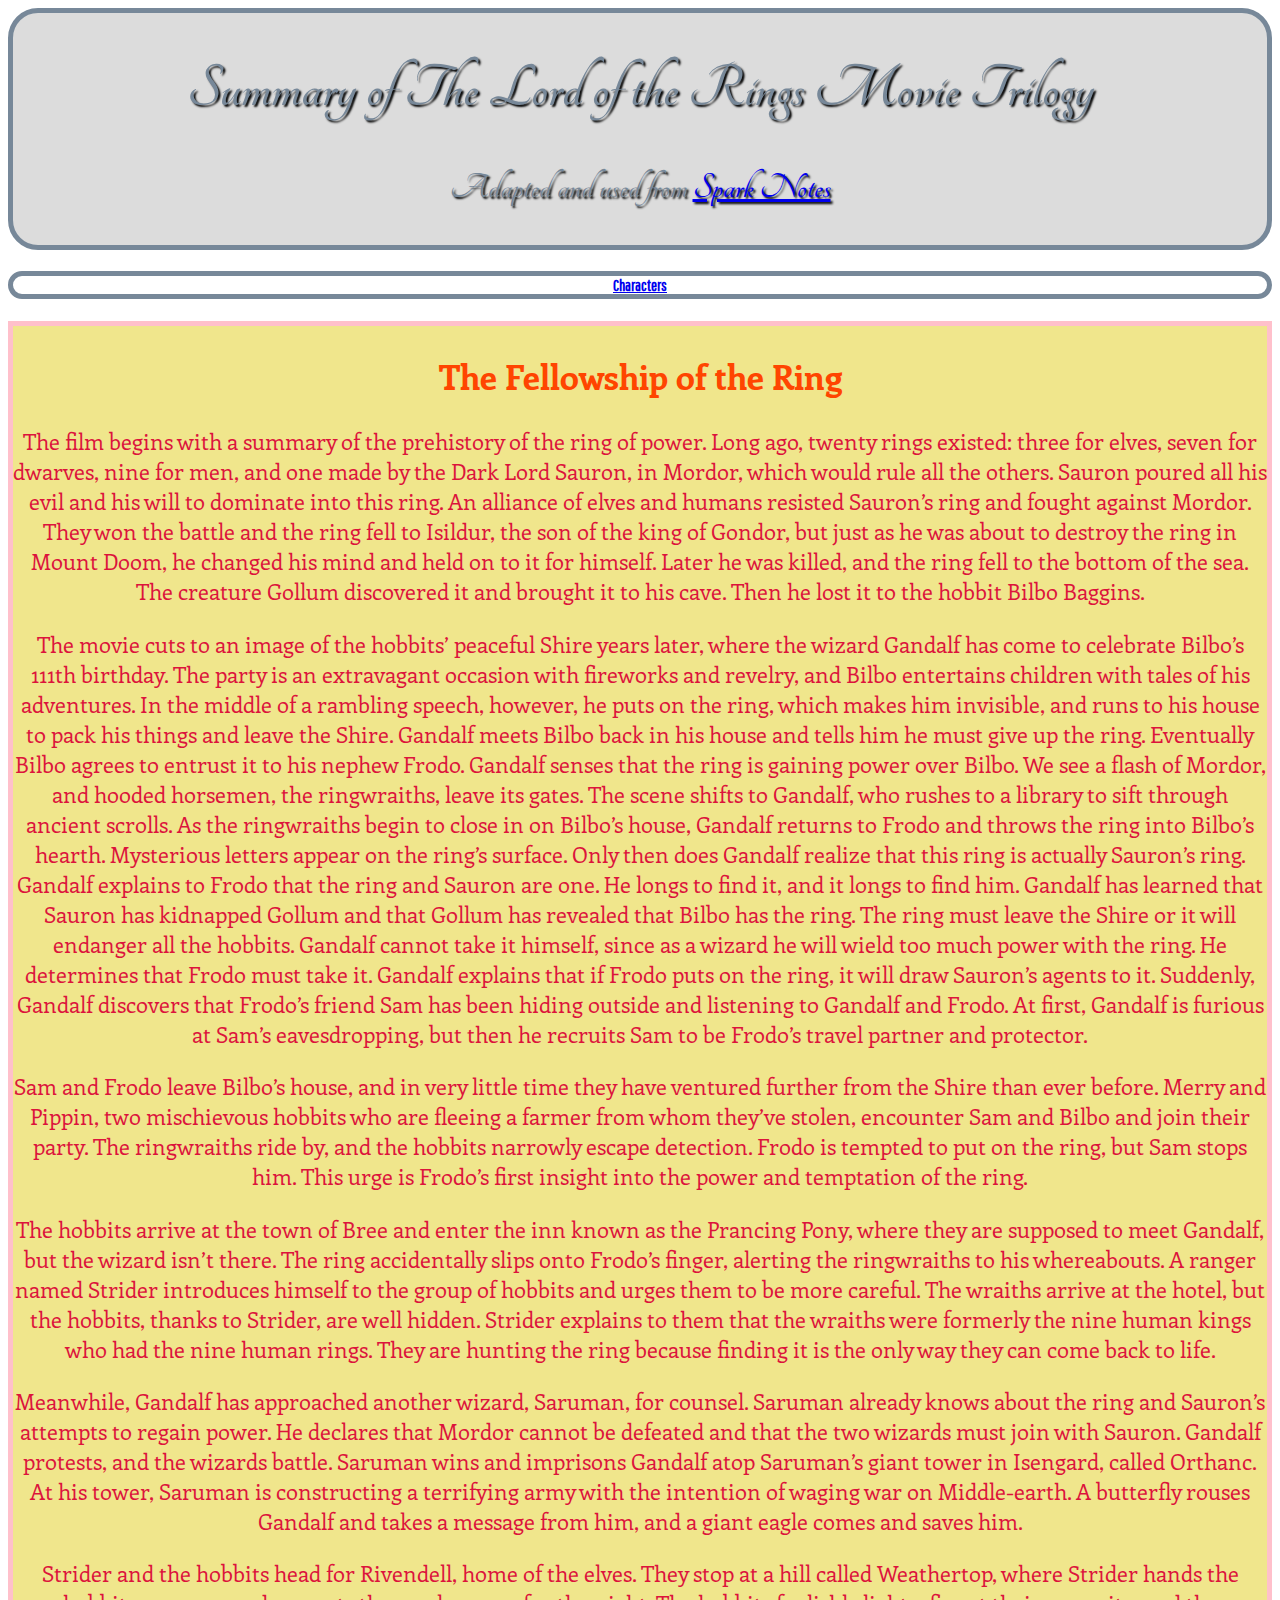
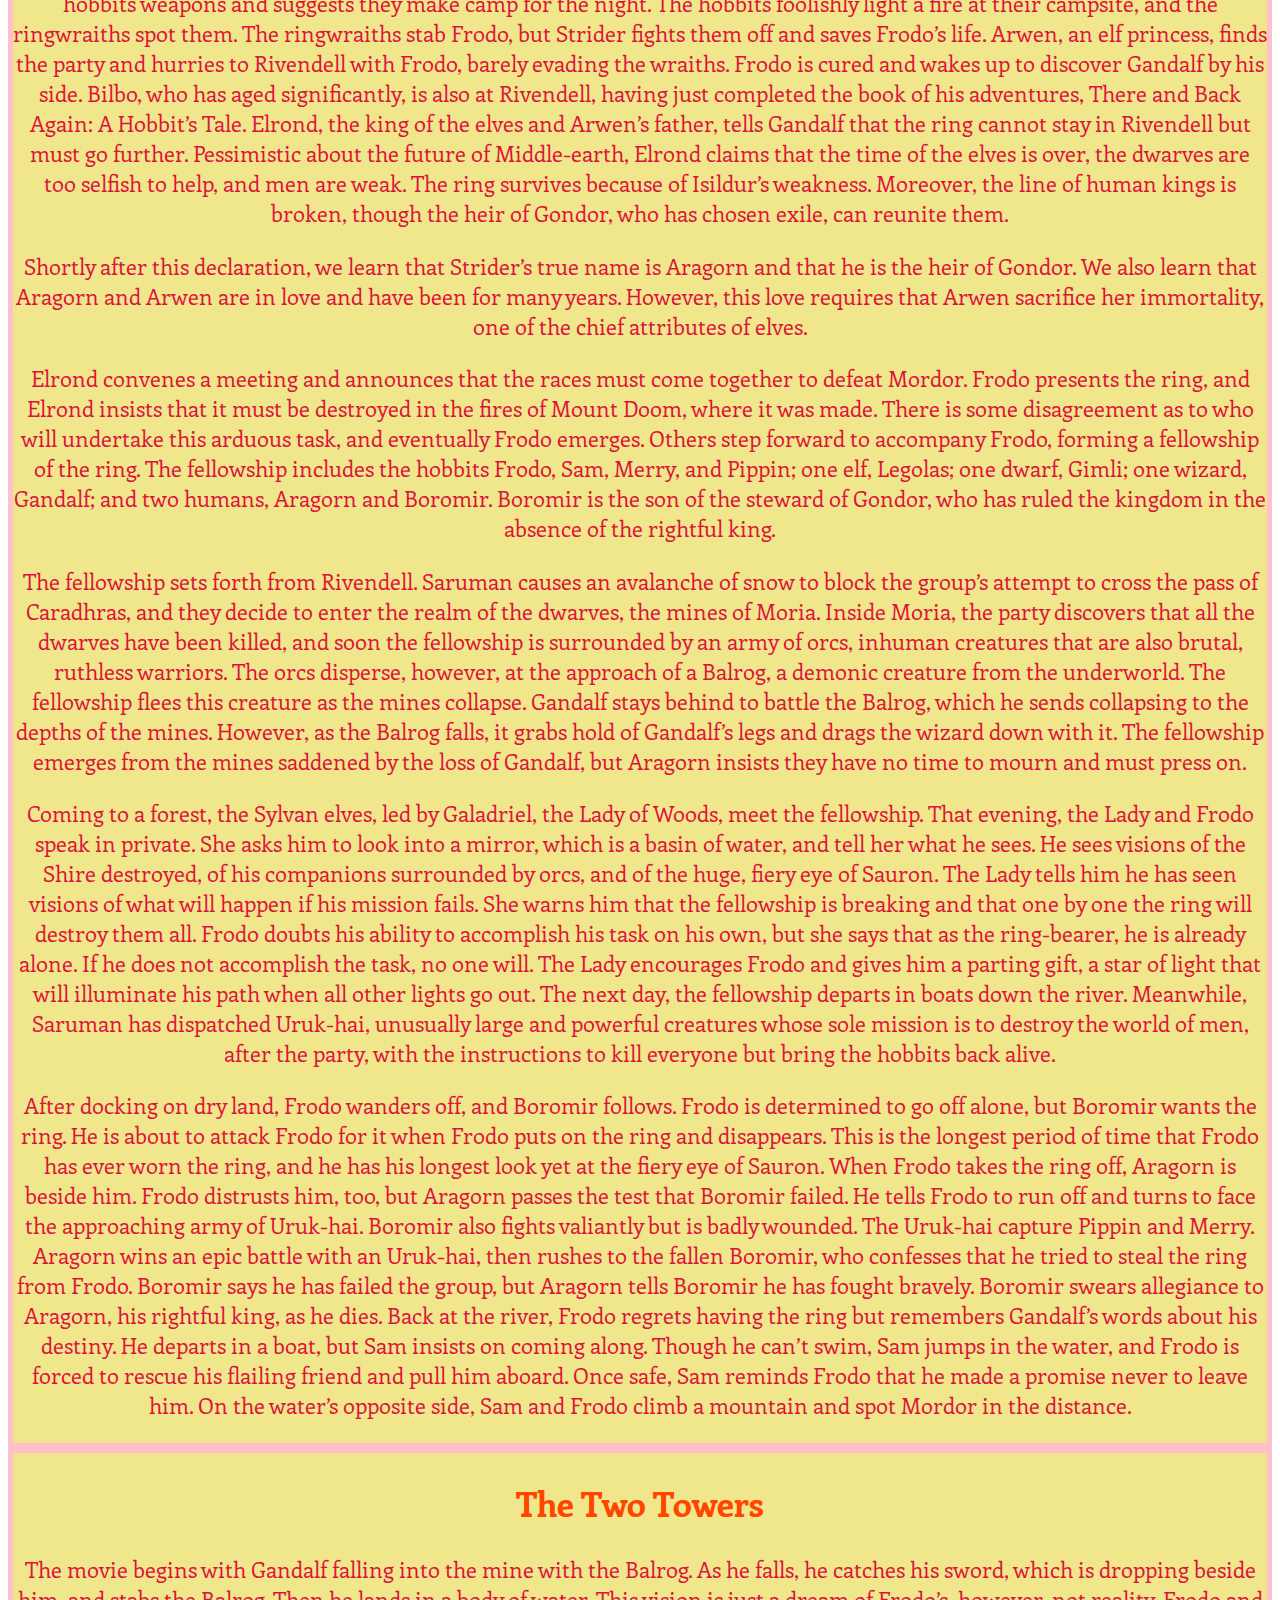
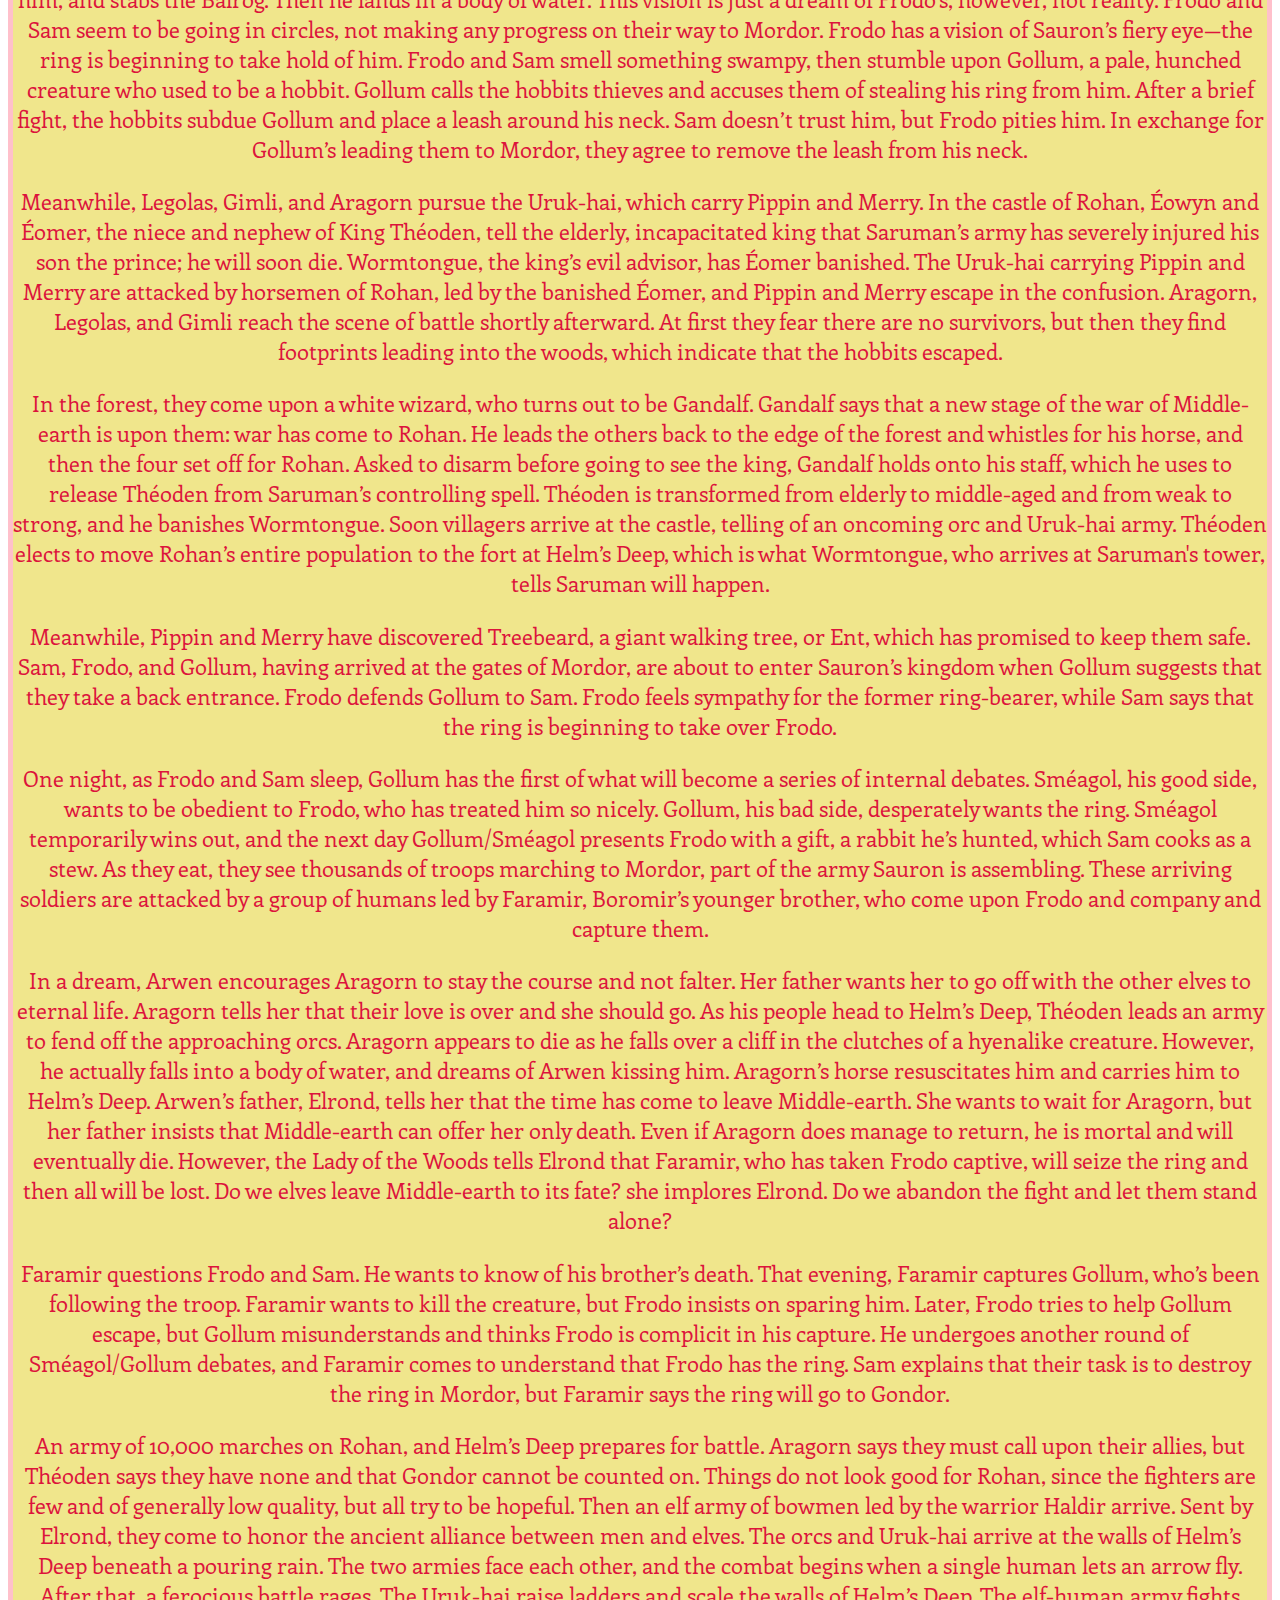
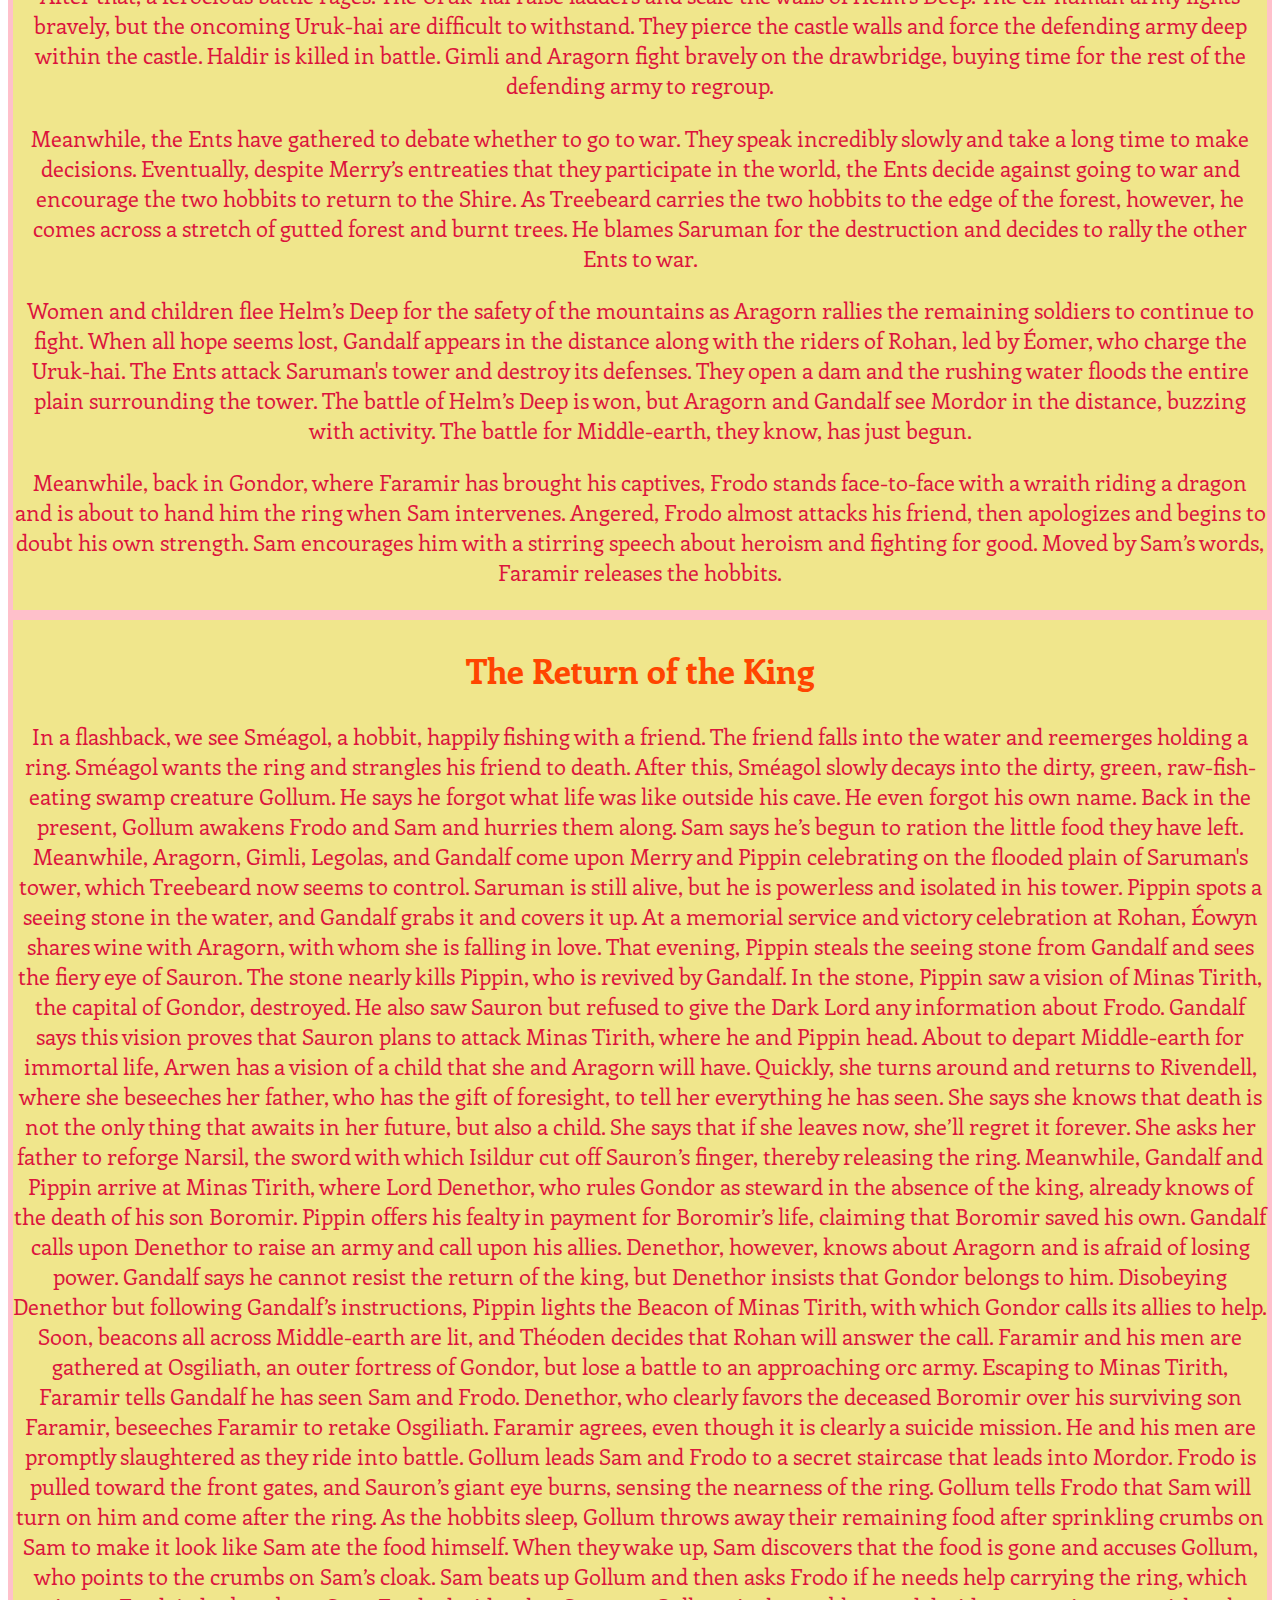
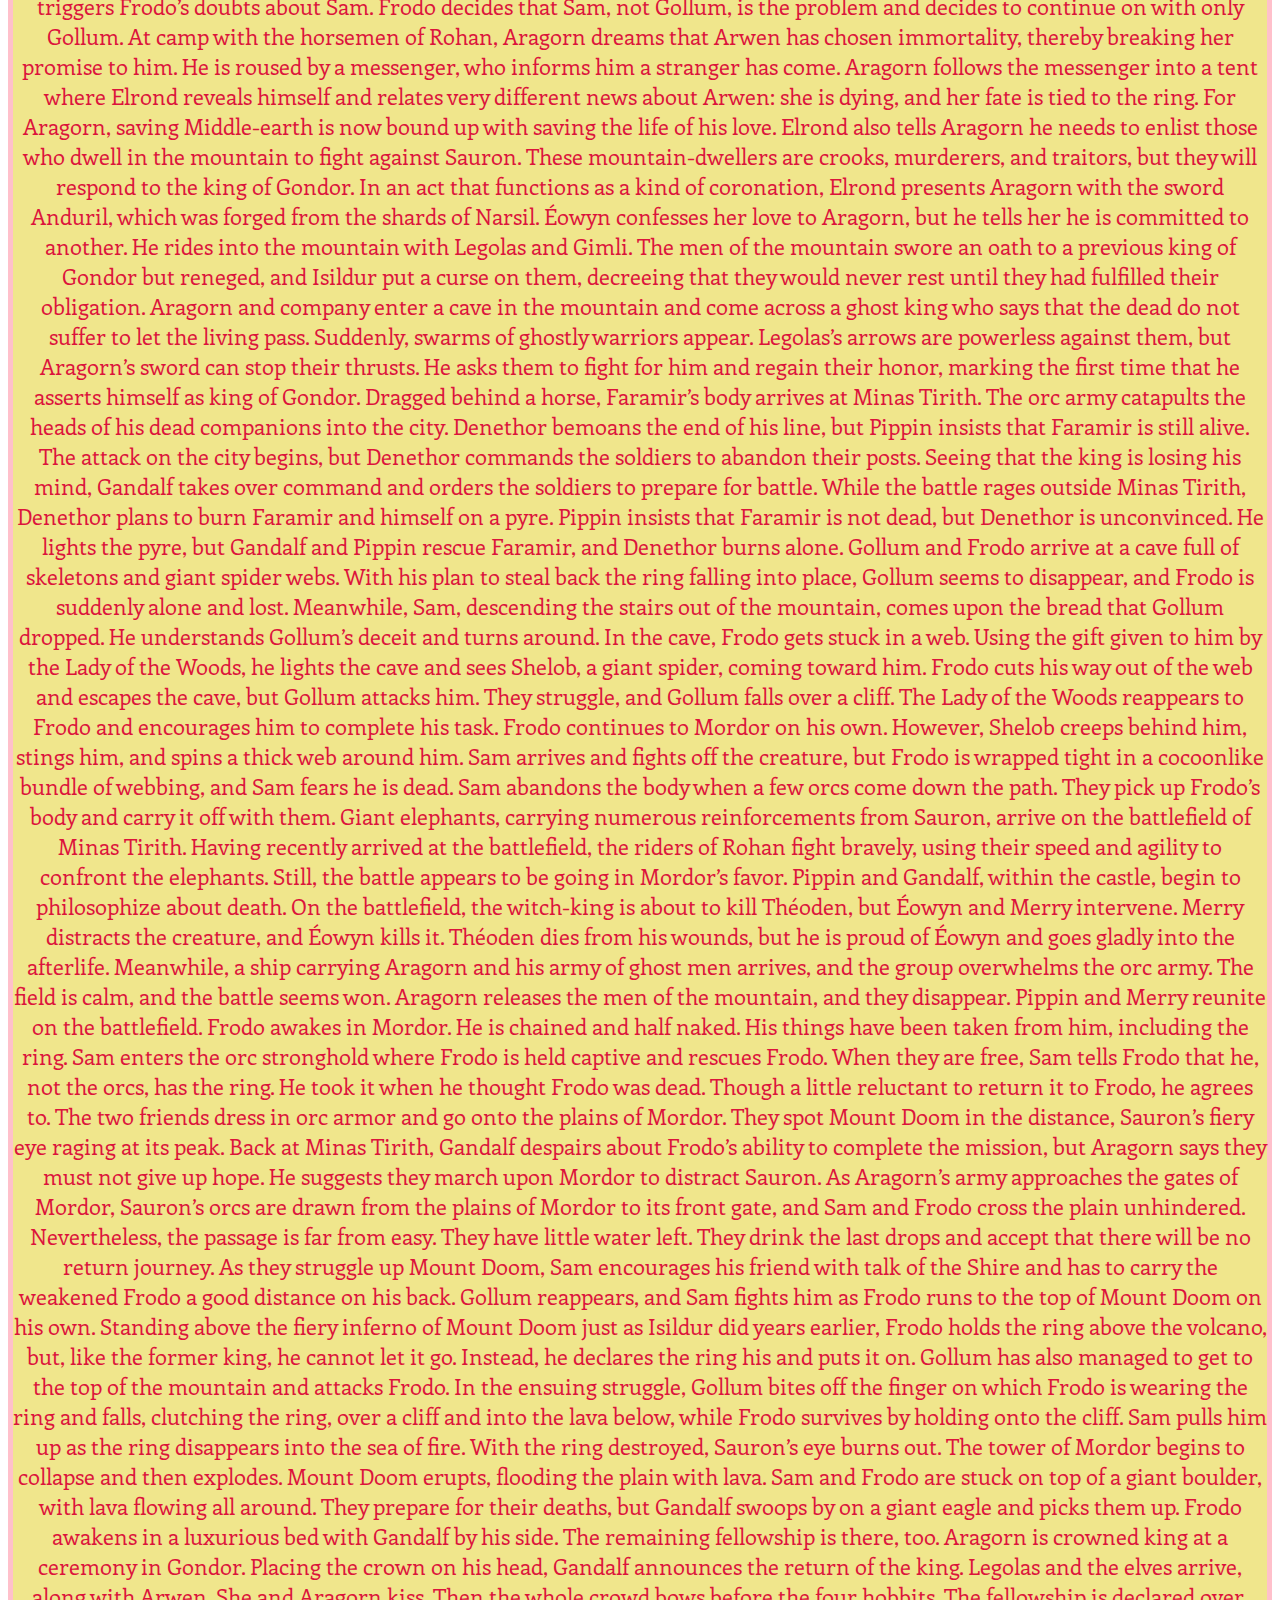
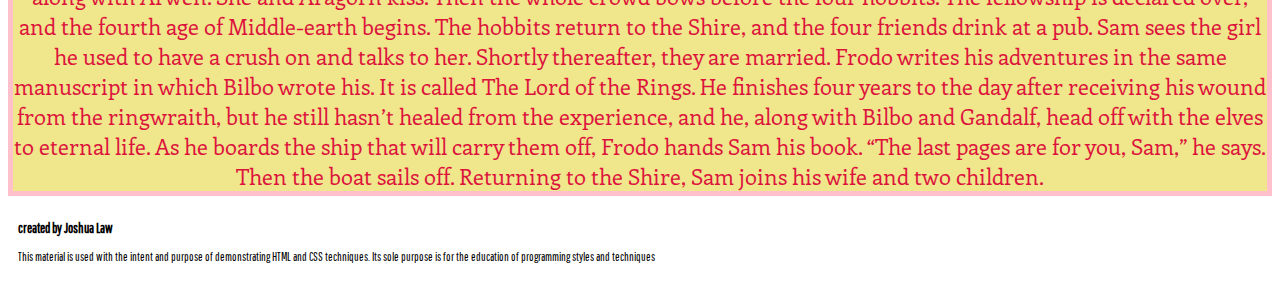
<file: index.html>
<!doctype html>
<html>
    <head>
        <meta charset="UTF-8">
        <meta name="viewport" content="width=device-width">
        <title>LOTR Summary</title>
        <link href="style.css" rel="stylesheet" type="text/css">
        <link href="https://fonts.googleapis.com/css?family=Pathway+Gothic+One&display=swap" rel="stylesheet">
        <link href="https://fonts.googleapis.com/css?family=Tangerine&display=swap" rel="stylesheet">
        <link href="https://fonts.googleapis.com/css?family=Enriqueta&display=swap" rel="stylesheet">
    </head>
    <body> 
        <header>
            
            <h1>Summary of The Lord of the Rings Movie Trilogy</h1>
            <h3>Adapted and used from <a href='http://www.sparknotes.com/film/lordoftherings/summary/'>Spark Notes</a></h3>
        </header>
         <h4><a href="lotrChars.html">Characters</a></h4>
        <div>
          
            <aside>
                <!-- Internal Navigation Bar-->
            </aside>
        
            <section>
                
                   
              
                  <article>
                   <h2>The Fellowship of the Ring</h2
                    <p>The film begins with a summary of the prehistory of the ring of power. Long ago, twenty rings existed: three for elves, seven for dwarves, nine for men, and one made by the Dark Lord Sauron, in Mordor, which would rule all the others. Sauron poured all his evil and his will to dominate into this ring. An alliance of elves and humans resisted Sauron’s ring and fought against Mordor. They won the battle and the ring fell to Isildur, the son of the king of Gondor, but just as he was about to destroy the ring in Mount Doom, he changed his mind and held on to it for himself. Later he was killed, and the ring fell to the bottom of the sea. The creature Gollum discovered it and brought it to his cave. Then he lost it to the hobbit Bilbo Baggins.</p><p>The movie cuts to an image of the hobbits’ peaceful Shire years later, where the wizard Gandalf has come to celebrate Bilbo’s 111th birthday. The party is an extravagant occasion with fireworks and revelry, and Bilbo entertains children with tales of his adventures. In the middle of a rambling speech, however, he puts on the ring, which makes him invisible, and runs to his house to pack his things and leave the Shire. Gandalf meets Bilbo back in his house and tells him he must give up the ring. Eventually Bilbo agrees to entrust it to his nephew Frodo. Gandalf senses that the ring is gaining power over Bilbo. We see a flash of Mordor, and hooded horsemen, the ringwraiths, leave its gates. The scene shifts to Gandalf, who rushes to a library to sift through ancient scrolls. As the ringwraiths begin to close in on Bilbo’s house, Gandalf returns to Frodo and throws the ring into Bilbo’s hearth. Mysterious letters appear on the ring’s surface. Only then does Gandalf realize that this ring is actually Sauron’s ring. Gandalf explains to Frodo that the ring and Sauron are one. He longs to find it, and it longs to find him. Gandalf has learned that Sauron has kidnapped Gollum and that Gollum has revealed that Bilbo has the ring. The ring must leave the Shire or it will endanger all the hobbits. Gandalf cannot take it himself, since as a wizard he will wield too much power with the ring. He determines that Frodo must take it. Gandalf explains that if Frodo puts on the ring, it will draw Sauron’s agents to it. Suddenly, Gandalf discovers that Frodo’s friend Sam has been hiding outside and listening to Gandalf and Frodo. At first, Gandalf is furious at Sam’s eavesdropping, but then he recruits Sam to be Frodo’s travel partner and protector.</p>
                    <p>Sam and Frodo leave Bilbo’s house, and in very little time they have ventured further from the Shire than ever before. Merry and Pippin, two mischievous hobbits who are fleeing a farmer from whom they’ve stolen, encounter Sam and Bilbo and join their party. The ringwraiths ride by, and the hobbits narrowly escape detection. Frodo is tempted to put on the ring, but Sam stops him. This urge is Frodo’s first insight into the power and temptation of the ring.</p>
                    <p>The hobbits arrive at the town of Bree and enter the inn known as the Prancing Pony, where they are supposed to meet Gandalf, but the wizard isn’t there. The ring accidentally slips onto Frodo’s finger, alerting the ringwraiths to his whereabouts. A ranger named Strider introduces himself to the group of hobbits and urges them to be more careful. The wraiths arrive at the hotel, but the hobbits, thanks to Strider, are well hidden. Strider explains to them that the wraiths were formerly the nine human kings who had the nine human rings. They are hunting the ring because finding it is the only way they can come back to life.</p>
                    <p>Meanwhile, Gandalf has approached another wizard, Saruman, for counsel. Saruman already knows about the ring and Sauron’s attempts to regain power. He declares that Mordor cannot be defeated and that the two wizards must join with Sauron. Gandalf protests, and the wizards battle. Saruman wins and imprisons Gandalf atop Saruman’s giant tower in Isengard, called Orthanc. At his tower, Saruman is constructing a terrifying army with the intention of waging war on Middle-earth. A butterfly rouses Gandalf and takes a message from him, and a giant eagle comes and saves him.</p>
                    <p>Strider and the hobbits head for Rivendell, home of the elves. They stop at a hill called Weathertop, where Strider hands the hobbits weapons and suggests they make camp for the night. The hobbits foolishly light a fire at their campsite, and the ringwraiths spot them. The ringwraiths stab Frodo, but Strider fights them off and saves Frodo’s life. Arwen, an elf princess, finds the party and hurries to Rivendell with Frodo, barely evading the wraiths. Frodo is cured and wakes up to discover Gandalf by his side. Bilbo, who has aged significantly, is also at Rivendell, having just completed the book of his adventures, There and Back Again: A Hobbit’s Tale. Elrond, the king of the elves and Arwen’s father, tells Gandalf that the ring cannot stay in Rivendell but must go further. Pessimistic about the future of Middle-earth, Elrond claims that the time of the elves is over, the dwarves are too selfish to help, and men are weak. The ring survives because of Isildur’s weakness. Moreover, the line of human kings is broken, though the heir of Gondor, who has chosen exile, can reunite them.</p>
                    <p>Shortly after this declaration, we learn that Strider’s true name is Aragorn and that he is the heir of Gondor. We also learn that Aragorn and Arwen are in love and have been for many years. However, this love requires that Arwen sacrifice her immortality, one of the chief attributes of elves.</p>
                    <p>Elrond convenes a meeting and announces that the races must come together to defeat Mordor. Frodo presents the ring, and Elrond insists that it must be destroyed in the fires of Mount Doom, where it was made. There is some disagreement as to who will undertake this arduous task, and eventually Frodo emerges. Others step forward to accompany Frodo, forming a fellowship of the ring. The fellowship includes the hobbits Frodo, Sam, Merry, and Pippin; one elf, Legolas; one dwarf, Gimli; one wizard, Gandalf; and two humans, Aragorn and Boromir. Boromir is the son of the steward of Gondor, who has ruled the kingdom in the absence of the rightful king.</p>
                    <p>The fellowship sets forth from Rivendell. Saruman causes an avalanche of snow to block the group’s attempt to cross the pass of Caradhras, and they decide to enter the realm of the dwarves, the mines of Moria. Inside Moria, the party discovers that all the dwarves have been killed, and soon the fellowship is surrounded by an army of orcs, inhuman creatures that are also brutal, ruthless warriors. The orcs disperse, however, at the approach of a Balrog, a demonic creature from the underworld. The fellowship flees this creature as the mines collapse. Gandalf stays behind to battle the Balrog, which he sends collapsing to the depths of the mines. However, as the Balrog falls, it grabs hold of Gandalf’s legs and drags the wizard down with it. The fellowship emerges from the mines saddened by the loss of Gandalf, but Aragorn insists they have no time to mourn and must press on.</p>
                    <p>Coming to a forest, the Sylvan elves, led by Galadriel, the Lady of Woods, meet the fellowship. That evening, the Lady and Frodo speak in private. She asks him to look into a mirror, which is a basin of water, and tell her what he sees. He sees visions of the Shire destroyed, of his companions surrounded by orcs, and of the huge, fiery eye of Sauron. The Lady tells him he has seen visions of what will happen if his mission fails. She warns him that the fellowship is breaking and that one by one the ring will destroy them all. Frodo doubts his ability to accomplish his task on his own, but she says that as the ring-bearer, he is already alone. If he does not accomplish the task, no one will. The Lady encourages Frodo and gives him a parting gift, a star of light that will illuminate his path when all other lights go out. The next day, the fellowship departs in boats down the river. Meanwhile, Saruman has dispatched Uruk-hai, unusually large and powerful creatures whose sole mission is to destroy the world of men, after the party, with the instructions to kill everyone but bring the hobbits back alive.</p>
                    <p>After docking on dry land, Frodo wanders off, and Boromir follows. Frodo is determined to go off alone, but Boromir wants the ring. He is about to attack Frodo for it when Frodo puts on the ring and disappears. This is the longest period of time that Frodo has ever worn the ring, and he has his longest look yet at the fiery eye of Sauron. When Frodo takes the ring off, Aragorn is beside him. Frodo distrusts him, too, but Aragorn passes the test that Boromir failed. He tells Frodo to run off and turns to face the approaching army of Uruk-hai. Boromir also fights valiantly but is badly wounded. The Uruk-hai capture Pippin and Merry. Aragorn wins an epic battle with an Uruk-hai, then rushes to the fallen Boromir, who confesses that he tried to steal the ring from Frodo. Boromir says he has failed the group, but Aragorn tells Boromir he has fought bravely. Boromir swears allegiance to Aragorn, his rightful king, as he dies. Back at the river, Frodo regrets having the ring but remembers Gandalf’s words about his destiny. He departs in a boat, but Sam insists on coming along. Though he can’t swim, Sam jumps in the water, and Frodo is forced to rescue his flailing friend and pull him aboard. Once safe, Sam reminds Frodo that he made a promise never to leave him. On the water’s opposite side, Sam and Frodo climb a mountain and spot Mordor in the distance.</p>                          
                </article>
            </section>

            <section>
                <article>
                    <h2>The Two Towers</h2>
                    <p>The movie begins with Gandalf falling into the mine with the Balrog. As he falls, he catches his sword, which is dropping beside him, and stabs the Balrog. Then he lands in a body of water. This vision is just a dream of Frodo’s, however, not reality. Frodo and Sam seem to be going in circles, not making any progress on their way to Mordor. Frodo has a vision of Sauron’s fiery eye—the ring is beginning to take hold of him. Frodo and Sam smell something swampy, then stumble upon Gollum, a pale, hunched creature who used to be a hobbit. Gollum calls the hobbits thieves and accuses them of stealing his ring from him. After a brief fight, the hobbits subdue Gollum and place a leash around his neck. Sam doesn’t trust him, but Frodo pities him. In exchange for Gollum’s leading them to Mordor, they agree to remove the leash from his neck.</p>
                    <p>Meanwhile, Legolas, Gimli, and Aragorn pursue the Uruk-hai, which carry Pippin and Merry. In the castle of Rohan, Éowyn and Éomer, the niece and nephew of King Théoden, tell the elderly, incapacitated king that Saruman’s army has severely injured his son the prince; he will soon die. Wormtongue, the king’s evil advisor, has Éomer banished. The Uruk-hai carrying Pippin and Merry are attacked by horsemen of Rohan, led by the banished Éomer, and Pippin and Merry escape in the confusion. Aragorn, Legolas, and Gimli reach the scene of battle shortly afterward. At first they fear there are no survivors, but then they find footprints leading into the woods, which indicate that the hobbits escaped.</p>
                    <p>In the forest, they come upon a white wizard, who turns out to be Gandalf. Gandalf says that a new stage of the war of Middle-earth is upon them: war has come to Rohan. He leads the others back to the edge of the forest and whistles for his horse, and then the four set off for Rohan. Asked to disarm before going to see the king, Gandalf holds onto his staff, which he uses to release Théoden from Saruman’s controlling spell. Théoden is transformed from elderly to middle-aged and from weak to strong, and he banishes Wormtongue. Soon villagers arrive at the castle, telling of an oncoming orc and Uruk-hai army. Théoden elects to move Rohan’s entire population to the fort at Helm’s Deep, which is what Wormtongue, who arrives at Saruman's tower, tells Saruman will happen.</p>
                    <p>Meanwhile, Pippin and Merry have discovered Treebeard, a giant walking tree, or Ent, which has promised to keep them safe. Sam, Frodo, and Gollum, having arrived at the gates of Mordor, are about to enter Sauron’s kingdom when Gollum suggests that they take a back entrance. Frodo defends Gollum to Sam. Frodo feels sympathy for the former ring-bearer, while Sam says that the ring is beginning to take over Frodo.</p>
                    <p>One night, as Frodo and Sam sleep, Gollum has the first of what will become a series of internal debates. Sméagol, his good side, wants to be obedient to Frodo, who has treated him so nicely. Gollum, his bad side, desperately wants the ring. Sméagol temporarily wins out, and the next day Gollum/Sméagol presents Frodo with a gift, a rabbit he’s hunted, which Sam cooks as a stew. As they eat, they see thousands of troops marching to Mordor, part of the army Sauron is assembling. These arriving soldiers are attacked by a group of humans led by Faramir, Boromir’s younger brother, who come upon Frodo and company and capture them.</p>
                    <p>In a dream, Arwen encourages Aragorn to stay the course and not falter. Her father wants her to go off with the other elves to eternal life. Aragorn tells her that their love is over and she should go. As his people head to Helm’s Deep, Théoden leads an army to fend off the approaching orcs. Aragorn appears to die as he falls over a cliff in the clutches of a hyenalike creature. However, he actually falls into a body of water, and dreams of Arwen kissing him. Aragorn’s horse resuscitates him and carries him to Helm’s Deep. Arwen’s father, Elrond, tells her that the time has come to leave Middle-earth. She wants to wait for Aragorn, but her father insists that Middle-earth can offer her only death. Even if Aragorn does manage to return, he is mortal and will eventually die. However, the Lady of the Woods tells Elrond that Faramir, who has taken Frodo captive, will seize the ring and then all will be lost. Do we elves leave Middle-earth to its fate? she implores Elrond. Do we abandon the fight and let them stand alone?</p>
                    <p>Faramir questions Frodo and Sam. He wants to know of his brother’s death. That evening, Faramir captures Gollum, who’s been following the troop. Faramir wants to kill the creature, but Frodo insists on sparing him. Later, Frodo tries to help Gollum escape, but Gollum misunderstands and thinks Frodo is complicit in his capture. He undergoes another round of Sméagol/Gollum debates, and Faramir comes to understand that Frodo has the ring. Sam explains that their task is to destroy the ring in Mordor, but Faramir says the ring will go to Gondor.</p>
                    <p>An army of 10,000 marches on Rohan, and Helm’s Deep prepares for battle. Aragorn says they must call upon their allies, but Théoden says they have none and that Gondor cannot be counted on. Things do not look good for Rohan, since the fighters are few and of generally low quality, but all try to be hopeful. Then an elf army of bowmen led by the warrior Haldir arrive. Sent by Elrond, they come to honor the ancient alliance between men and elves. The orcs and Uruk-hai arrive at the walls of Helm’s Deep beneath a pouring rain. The two armies face each other, and the combat begins when a single human lets an arrow fly. After that, a ferocious battle rages. The Uruk-hai raise ladders and scale the walls of Helm’s Deep. The elf-human army fights bravely, but the oncoming Uruk-hai are difficult to withstand. They pierce the castle walls and force the defending army deep within the castle. Haldir is killed in battle. Gimli and Aragorn fight bravely on the drawbridge, buying time for the rest of the defending army to regroup.</p>
                    <p>Meanwhile, the Ents have gathered to debate whether to go to war. They speak incredibly slowly and take a long time to make decisions. Eventually, despite Merry’s entreaties that they participate in the world, the Ents decide against going to war and encourage the two hobbits to return to the Shire. As Treebeard carries the two hobbits to the edge of the forest, however, he comes across a stretch of gutted forest and burnt trees. He blames Saruman for the destruction and decides to rally the other Ents to war.</p>
                    <p>Women and children flee Helm’s Deep for the safety of the mountains as Aragorn rallies the remaining soldiers to continue to fight. When all hope seems lost, Gandalf appears in the distance along with the riders of Rohan, led by Éomer, who charge the Uruk-hai. The Ents attack Saruman's tower and destroy its defenses. They open a dam and the rushing water floods the entire plain surrounding the tower. The battle of Helm’s Deep is won, but Aragorn and Gandalf see Mordor in the distance, buzzing with activity. The battle for Middle-earth, they know, has just begun.</p>
                    <p>Meanwhile, back in Gondor, where Faramir has brought his captives, Frodo stands face-to-face with a wraith riding a dragon and is about to hand him the ring when Sam intervenes. Angered, Frodo almost attacks his friend, then apologizes and begins to doubt his own strength. Sam encourages him with a stirring speech about heroism and fighting for good. Moved by Sam’s words, Faramir releases the hobbits.</p>
                </article>
            </section>

            <section>
            <article>  
                    <h2>The Return of the King</h2>
                    <p1>In a flashback, we see Sméagol, a hobbit, happily fishing with a friend. The friend falls into the water and reemerges holding a ring. Sméagol wants the ring and strangles his friend to death. After this, Sméagol slowly decays into the dirty, green, raw-fish-eating swamp creature Gollum. He says he forgot what life was like outside his cave. He even forgot his own name. Back in the present, Gollum awakens Frodo and Sam and hurries them along. Sam says he’s begun to ration the little food they have left.</p1>
                    <p1>Meanwhile, Aragorn, Gimli, Legolas, and Gandalf come upon Merry and Pippin celebrating on the flooded plain of Saruman's tower, which Treebeard now seems to control. Saruman is still alive, but he is powerless and isolated in his tower. Pippin spots a seeing stone in the water, and Gandalf grabs it and covers it up. At a memorial service and victory celebration at Rohan, Éowyn shares wine with Aragorn, with whom she is falling in love. That evening, Pippin steals the seeing stone from Gandalf and sees the fiery eye of Sauron. The stone nearly kills Pippin, who is revived by Gandalf. In the stone, Pippin saw a vision of Minas Tirith, the capital of Gondor, destroyed. He also saw Sauron but refused to give the Dark Lord any information about Frodo. Gandalf says this vision proves that Sauron plans to attack Minas Tirith, where he and Pippin head.</p1>
                    <p1>About to depart Middle-earth for immortal life, Arwen has a vision of a child that she and Aragorn will have. Quickly, she turns around and returns to Rivendell, where she beseeches her father, who has the gift of foresight, to tell her everything he has seen. She says she knows that death is not the only thing that awaits in her future, but also a child. She says that if she leaves now, she’ll regret it forever. She asks her father to reforge Narsil, the sword with which Isildur cut off Sauron’s finger, thereby releasing the ring.</p1>
                    <p1>Meanwhile, Gandalf and Pippin arrive at Minas Tirith, where Lord Denethor, who rules Gondor as steward in the absence of the king, already knows of the death of his son Boromir. Pippin offers his fealty in payment for Boromir’s life, claiming that Boromir saved his own. Gandalf calls upon Denethor to raise an army and call upon his allies. Denethor, however, knows about Aragorn and is afraid of losing power. Gandalf says he cannot resist the return of the king, but Denethor insists that Gondor belongs to him. Disobeying Denethor but following Gandalf’s instructions, Pippin lights the Beacon of Minas Tirith, with which Gondor calls its allies to help. Soon, beacons all across Middle-earth are lit, and Théoden decides that Rohan will answer the call.</p1>
                    <p1>Faramir and his men are gathered at Osgiliath, an outer fortress of Gondor, but lose a battle to an approaching orc army. Escaping to Minas Tirith, Faramir tells Gandalf he has seen Sam and Frodo. Denethor, who clearly favors the deceased Boromir over his surviving son Faramir, beseeches Faramir to retake Osgiliath. Faramir agrees, even though it is clearly a suicide mission. He and his men are promptly slaughtered as they ride into battle.</p1>
                    <p1>Gollum leads Sam and Frodo to a secret staircase that leads into Mordor. Frodo is pulled toward the front gates, and Sauron’s giant eye burns, sensing the nearness of the ring. Gollum tells Frodo that Sam will turn on him and come after the ring. As the hobbits sleep, Gollum throws away their remaining food after sprinkling crumbs on Sam to make it look like Sam ate the food himself. When they wake up, Sam discovers that the food is gone and accuses Gollum, who points to the crumbs on Sam’s cloak. Sam beats up Gollum and then asks Frodo if he needs help carrying the ring, which triggers Frodo’s doubts about Sam. Frodo decides that Sam, not Gollum, is the problem and decides to continue on with only Gollum.</p1>
                    <p1>At camp with the horsemen of Rohan, Aragorn dreams that Arwen has chosen immortality, thereby breaking her promise to him. He is roused by a messenger, who informs him a stranger has come. Aragorn follows the messenger into a tent where Elrond reveals himself and relates very different news about Arwen: she is dying, and her fate is tied to the ring. For Aragorn, saving Middle-earth is now bound up with saving the life of his love. Elrond also tells Aragorn he needs to enlist those who dwell in the mountain to fight against Sauron. These mountain-dwellers are crooks, murderers, and traitors, but they will respond to the king of Gondor. In an act that functions as a kind of coronation, Elrond presents Aragorn with the sword Anduril, which was forged from the shards of Narsil. Éowyn confesses her love to Aragorn, but he tells her he is committed to another. He rides into the mountain with Legolas and Gimli. The men of the mountain swore an oath to a previous king of Gondor but reneged, and Isildur put a curse on them, decreeing that they would never rest until they had fulfilled their obligation. Aragorn and company enter a cave in the mountain and come across a ghost king who says that the dead do not suffer to let the living pass. Suddenly, swarms of ghostly warriors appear. Legolas’s arrows are powerless against them, but Aragorn’s sword can stop their thrusts. He asks them to fight for him and regain their honor, marking the first time that he asserts himself as king of Gondor.</p1>
                    <p1>Dragged behind a horse, Faramir’s body arrives at Minas Tirith. The orc army catapults the heads of his dead companions into the city. Denethor bemoans the end of his line, but Pippin insists that Faramir is still alive. The attack on the city begins, but Denethor commands the soldiers to abandon their posts. Seeing that the king is losing his mind, Gandalf takes over command and orders the soldiers to prepare for battle. While the battle rages outside Minas Tirith, Denethor plans to burn Faramir and himself on a pyre. Pippin insists that Faramir is not dead, but Denethor is unconvinced. He lights the pyre, but Gandalf and Pippin rescue Faramir, and Denethor burns alone.</p1>
                    <p1>Gollum and Frodo arrive at a cave full of skeletons and giant spider webs. With his plan to steal back the ring falling into place, Gollum seems to disappear, and Frodo is suddenly alone and lost. Meanwhile, Sam, descending the stairs out of the mountain, comes upon the bread that Gollum dropped. He understands Gollum’s deceit and turns around. In the cave, Frodo gets stuck in a web. Using the gift given to him by the Lady of the Woods, he lights the cave and sees Shelob, a giant spider, coming toward him. Frodo cuts his way out of the web and escapes the cave, but Gollum attacks him. They struggle, and Gollum falls over a cliff. The Lady of the Woods reappears to Frodo and encourages him to complete his task. Frodo continues to Mordor on his own. However, Shelob creeps behind him, stings him, and spins a thick web around him. Sam arrives and fights off the creature, but Frodo is wrapped tight in a cocoonlike bundle of webbing, and Sam fears he is dead. Sam abandons the body when a few orcs come down the path. They pick up Frodo’s body and carry it off with them.</p1>
                    <p1>Giant elephants, carrying numerous reinforcements from Sauron, arrive on the battlefield of Minas Tirith. Having recently arrived at the battlefield, the riders of Rohan fight bravely, using their speed and agility to confront the elephants. Still, the battle appears to be going in Mordor’s favor. Pippin and Gandalf, within the castle, begin to philosophize about death. On the battlefield, the witch-king is about to kill Théoden, but Éowyn and Merry intervene. Merry distracts the creature, and Éowyn kills it. Théoden dies from his wounds, but he is proud of Éowyn and goes gladly into the afterlife. Meanwhile, a ship carrying Aragorn and his army of ghost men arrives, and the group overwhelms the orc army. The field is calm, and the battle seems won. Aragorn releases the men of the mountain, and they disappear. Pippin and Merry reunite on the battlefield.</p1>
                    <p1>Frodo awakes in Mordor. He is chained and half naked. His things have been taken from him, including the ring. Sam enters the orc stronghold where Frodo is held captive and rescues Frodo. When they are free, Sam tells Frodo that he, not the orcs, has the ring. He took it when he thought Frodo was dead. Though a little reluctant to return it to Frodo, he agrees to. The two friends dress in orc armor and go onto the plains of Mordor. They spot Mount Doom in the distance, Sauron’s fiery eye raging at its peak.</p1>
                    <p1>Back at Minas Tirith, Gandalf despairs about Frodo’s ability to complete the mission, but Aragorn says they must not give up hope. He suggests they march upon Mordor to distract Sauron. As Aragorn’s army approaches the gates of Mordor, Sauron’s orcs are drawn from the plains of Mordor to its front gate, and Sam and Frodo cross the plain unhindered. Nevertheless, the passage is far from easy. They have little water left. They drink the last drops and accept that there will be no return journey. As they struggle up Mount Doom, Sam encourages his friend with talk of the Shire and has to carry the weakened Frodo a good distance on his back. Gollum reappears, and Sam fights him as Frodo runs to the top of Mount Doom on his own. Standing above the fiery inferno of Mount Doom just as Isildur did years earlier, Frodo holds the ring above the volcano, but, like the former king, he cannot let it go. Instead, he declares the ring his and puts it on. Gollum has also managed to get to the top of the mountain and attacks Frodo. In the ensuing struggle, Gollum bites off the finger on which Frodo is wearing the ring and falls, clutching the ring, over a cliff and into the lava below, while Frodo survives by holding onto the cliff. Sam pulls him up as the ring disappears into the sea of fire. With the ring destroyed, Sauron’s eye burns out. The tower of Mordor begins to collapse and then explodes. Mount Doom erupts, flooding the plain with lava. Sam and Frodo are stuck on top of a giant boulder, with lava flowing all around. They prepare for their deaths, but Gandalf swoops by on a giant eagle and picks them up.</p1>
                    <p1>Frodo awakens in a luxurious bed with Gandalf by his side. The remaining fellowship is there, too. Aragorn is crowned king at a ceremony in Gondor. Placing the crown on his head, Gandalf announces the return of the king. Legolas and the elves arrive, along with Arwen. She and Aragorn kiss. Then the whole crowd bows before the four hobbits. The fellowship is declared over, and the fourth age of Middle-earth begins. The hobbits return to the Shire, and the four friends drink at a pub. Sam sees the girl he used to have a crush on and talks to her. Shortly thereafter, they are married. Frodo writes his adventures in the same manuscript in which Bilbo wrote his. It is called The Lord of the Rings. He finishes four years to the day after receiving his wound from the ringwraith, but he still hasn’t healed from the experience, and he, along with Bilbo and Gandalf, head off with the elves to eternal life. As he boards the ship that will carry them off, Frodo hands Sam his book. “The last pages are for you, Sam,” he says. Then the boat sails off. Returning to the Shire, Sam joins his wife and two children.</p1>
                
            </section>
            </article>  
        </div>

        <footer>
          
            <p style = "font-size: 14px; font-weight: bold">created by Joshua Law</p>
            <p style = "font-size: 12px">This material is used with the intent and purpose of demonstrating HTML and CSS techniques. Its sole purpose is for the education of programming styles and techniques</p>
        </footer>      
    </body>
</html>
</file>
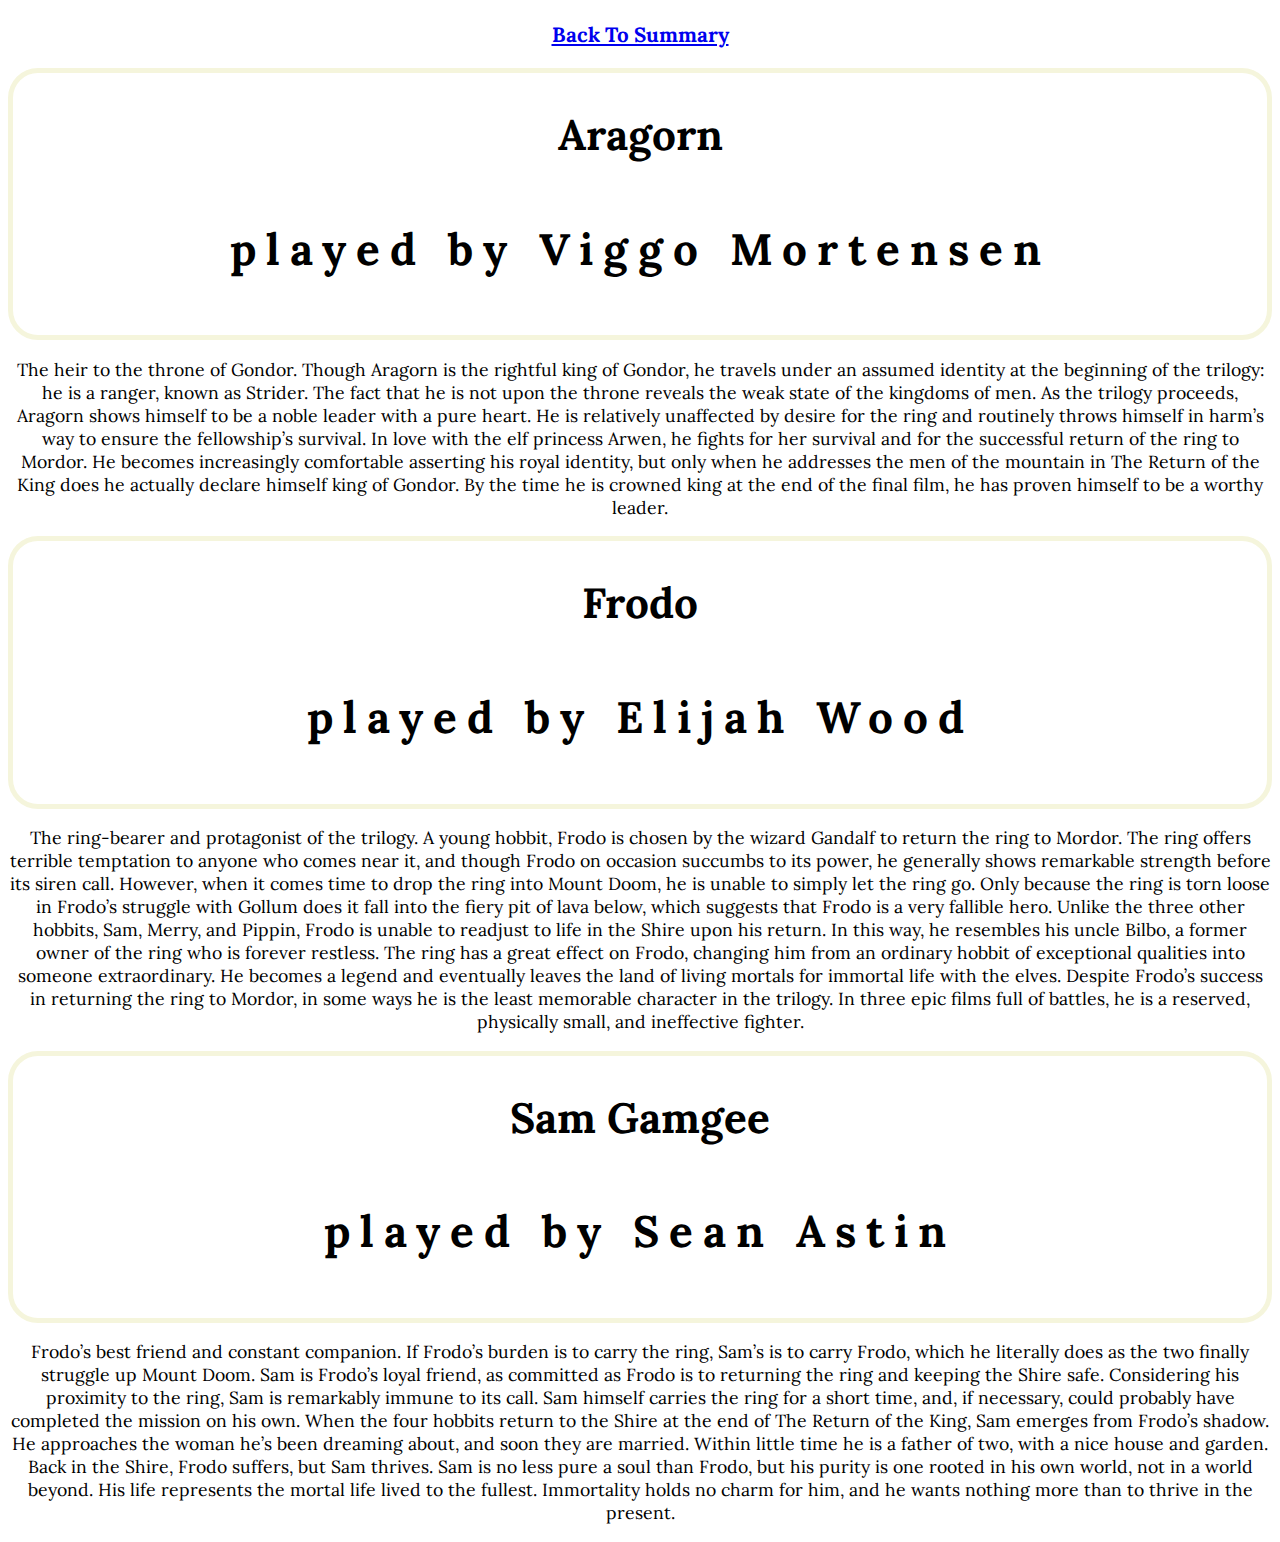
<file: lotrChars.html>
<!doctype html>
<html>
    <head>
        <meta charset="UTF-8">
        <meta name="viewport" content="width=device-width">
        <title>LOTR Characters</title>
        <link href="chars.css" rel="stylesheet" type="text/css">
        <link href="https://fonts.googleapis.com/css?family=Lora&display=swap" rel="stylesheet">
    </head>
    <body>
         
        <section>
          <h3><a href="index.html">Back To Summary</a></h3>
            
            <header>
               
                <h2>Aragorn</h2>
                <h4>played by Viggo Mortensen</h4>
            </header>
            <article>
                <p>The heir to the throne of Gondor. Though Aragorn is the rightful king of Gondor, he travels under an assumed identity at the beginning of the trilogy: he is a ranger, known as Strider. The fact that he is not upon the throne reveals the weak state of the kingdoms of men. As the trilogy proceeds, Aragorn shows himself to be a noble leader with a pure heart. He is relatively unaffected by desire for the ring and routinely throws himself in harm’s way to ensure the fellowship’s survival. In love with the elf princess Arwen, he fights for her survival and for the successful return of the ring to Mordor. He becomes increasingly comfortable asserting his royal identity, but only when he addresses the men of the mountain in The Return of the King does he actually declare himself king of Gondor. By the time he is crowned king at the end of the final film, he has proven himself to be a worthy leader.</p>
            </article>
        </section>
        <section>
            <header>
                <h2>Frodo</h2>
                <h4>played by Elijah Wood</h4>
            </header>
            <article>
                <p>The ring-bearer and protagonist of the trilogy. A young hobbit, Frodo is chosen by the wizard Gandalf to return the ring to Mordor. The ring offers terrible temptation to anyone who comes near it, and though Frodo on occasion succumbs to its power, he generally shows remarkable strength before its siren call. However, when it comes time to drop the ring into Mount Doom, he is unable to simply let the ring go. Only because the ring is torn loose in Frodo’s struggle with Gollum does it fall into the fiery pit of lava below, which suggests that Frodo is a very fallible hero. Unlike the three other hobbits, Sam, Merry, and Pippin, Frodo is unable to readjust to life in the Shire upon his return. In this way, he resembles his uncle Bilbo, a former owner of the ring who is forever restless. The ring has a great effect on Frodo, changing him from an ordinary hobbit of exceptional qualities into someone extraordinary. He becomes a legend and eventually leaves the land of living mortals for immortal life with the elves. Despite Frodo’s success in returning the ring to Mordor, in some ways he is the least memorable character in the trilogy. In three epic films full of battles, he is a reserved, physically small, and ineffective fighter.</p>
            </article>
        </section>
        <section>
            <header>
                <h2>Sam Gamgee</h2>
                <h4>played by Sean Astin</h4>
            </header>
            <article>
                <p>Frodo’s best friend and constant companion. If Frodo’s burden is to carry the ring, Sam’s is to carry Frodo, which he literally does as the two finally struggle up Mount Doom. Sam is Frodo’s loyal friend, as committed as Frodo is to returning the ring and keeping the Shire safe. Considering his proximity to the ring, Sam is remarkably immune to its call. Sam himself carries the ring for a short time, and, if necessary, could probably have completed the mission on his own. When the four hobbits return to the Shire at the end of The Return of the King, Sam emerges from Frodo’s shadow. He approaches the woman he’s been dreaming about, and soon they are married. Within little time he is a father of two, with a nice house and garden. Back in the Shire, Frodo suffers, but Sam thrives. Sam is no less pure a soul than Frodo, but his purity is one rooted in his own world, not in a world beyond. His life represents the mortal life lived to the fullest. Immortality holds no charm for him, and he wants nothing more than to thrive in the present.</p>
            </article>
        </section>
        
    </body>
</html>
</file>
<file: style.css>
article{
 color:Crimson;
 border: 5px solid rgb(255,192,203) ;
 text-align:center;
 font-family: 'Enriqueta', serif;
 font-size: 1.4em;
 background-color:#F0E68C;
}
header{
  text-align:center;
  color:LightSlateGray;
  border: 5px solid LightSlateGray ;
  border-radius:30px;
  font-family: 'Tangerine', cursive;
  font-size: 2.0em;
  text-shadow:2px 2px 2px black;
  background-color:	#DCDCDC;
}
h2{
  color:#FF4500;
}
footer{
  border: 10px solid transparent;
  border-image: url("https://cdn.pixabay.com/photo/2017/03/06/14/12/pink-daisies-2121592_960_720.jpg") 20% round;
  font-family: 'Pathway Gothic One', sans-serif;
  font-size: 2.0em;
}
h4{
  border:5px solid lightslategrey;
  border-radius:30px;
  text-align:center;
  font-family: 'Pathway Gothic One', sans-serif;

}
</file>
<file: chars.css>
body{
  background-image:url("https://previews.123rf.com/images/scareddragon/scareddragon1207/scareddragon120700039/14627986-vintage-background-ideal-for-retro-vintage-medieval-or-fantasy-creations-.jpg"); 
  background-size: contain;
  background-attachment:fixed;
  background-position: center center;
  color: black;
  text-align:center;
  font-size: 1.1em;
  font-family: 'Lora', serif;
}
h2{
  font-size:2.4em;
  text-shadow:4px 4px 3px white;
}
h4{
  font-size:2.5em;
  letter-spacing:10px;
   text-shadow:4px 4px 3px white;

}
header{
  border: 5px solid #F5F5DC;
  border-radius:30px;
}
</file>
